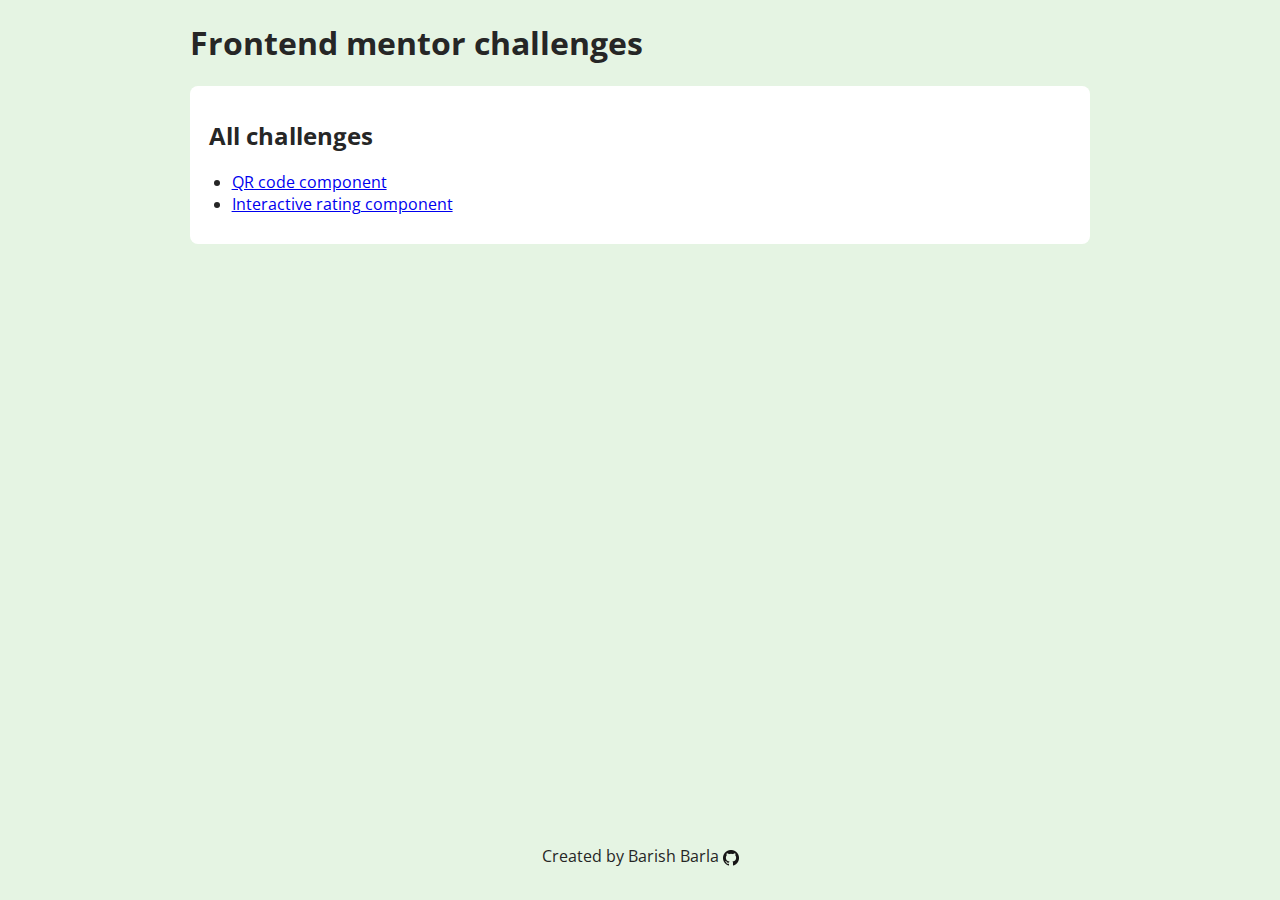
<file: index.html>
<!DOCTYPE html>
<html lang="en">
<head>
  <meta charset="UTF-8">
  <meta http-equiv="X-UA-Compatible" content="IE=edge">
  <meta name="viewport" content="width=device-width, initial-scale=1.0">
  <link rel="stylesheet" href="./static/css/main.css">
  <title>Frontend Mentor Challenges</title>
</head>
<body class="container">
  <h1>Frontend mentor challenges</h1>
  <article class="card">
    <h2>All challenges</h2>
    <ul>
      <li><a href="./qr-code-component/">QR code component</a></li>
      <li><a href="./interactive-rating-component/">Interactive rating component</a></li>
    </ul>
  </article>
  <footer>
    Created by Barish Barla <a href="https://github.com/Valac01" target="_blank" rel="noopener noreferrer"><img src="./static/img/GitHub-Mark-64px.png" alt="github-logo"></a>
  </footer>
</body>
</html>
</file>
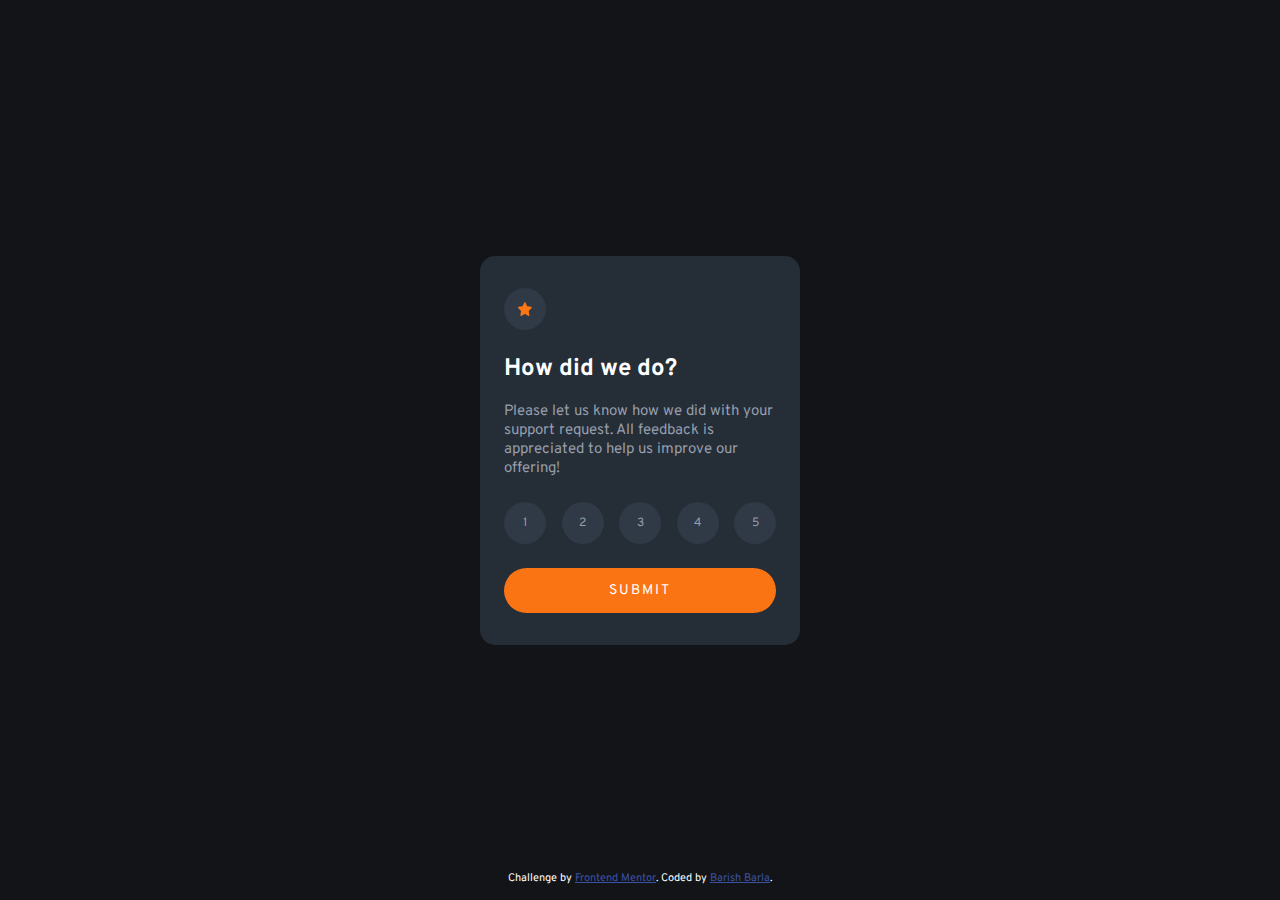
<file: interactive-rating-component/index.html>
<!DOCTYPE html>
<html lang="en">
<head>
  <meta charset="UTF-8">
  <!-- displays site properly based on user's device -->
  <meta name="viewport" content="width=device-width, initial-scale=1.0">

  <link rel="icon" type="image/png" sizes="32x32" href="./images/favicon-32x32.png">
  <link rel="stylesheet" href="./static/styles.css">
  
  <title>Frontend Mentor | Interactive rating component</title>

  <script src="./static/main.js" defer></script>
</head>
<body>
  <main>
    <!-- Rating state start -->
    <div id="rating-card" class="card" data-visible="true">
      <div class="card__image card--icon">
        <img src="./images/icon-star.svg" alt="icon of a star">
      </div>
      <h1 class="card__title">
        How did we do?
      </h1>
      <div class="card__content">
        <p>
          Please let us know how we did with your support request. All feedback is appreciated to help us improve our offering!
        </p>
      </div>
      <div class="card__actions">
        <form id="rating-form">
          <div>
            <input type="radio" name="rating" id="1" value="1">
            <label for="1" class="card--icon">1</label>
            <input type="radio" name="rating" id="2" value="2">
            <label for="2" class="card--icon">2</label>
            <input type="radio" name="rating" id="3" value="3">
            <label for="3" class="card--icon">3</label>
            <input type="radio" name="rating" id="4" value="4">
            <label for="4" class="card--icon">4</label>
            <input type="radio" name="rating" id="5" value="5">
            <label for="5" class="card--icon">5</label>
          </div>
          <button type="submit" class="btn btn--primary">
            Submit
          </button>
        </form>
      </div>
    </div>
    <!-- Rating state end -->

    <!-- Thank you state start -->
    <div id="thankyou-card" class="card card--center" data-visible="false">
      <div class="card__image">
        <img src="./images/illustration-thank-you.svg" alt="illustration indicating a transaction process">
      </div>
      <p class="card__subtitle">
        You selected <span id="rating-placeholder"></span> out of 5
      </p>
      <h1 class="card__title">
        Thank you!
      </h1>
      <div class="card__content">
        <p>
          We appreciate you taking the time to give a rating. If you ever need more support, don't hesitate to get in touch!
        </p>
      </div>
    </div>
    <!-- Thank you state end -->
  </main>

  <footer class="attribution">
    Challenge by <a href="https://www.frontendmentor.io?ref=challenge" target="_blank" rel="noopener noreferrer">Frontend Mentor</a>. 
    Coded by <a href="https://www.frontendmentor.io/profile/Valac01" target="_blank" rel="noopener noreferrer">Barish Barla</a>.
  </footer>
</body>
</html>
</file>
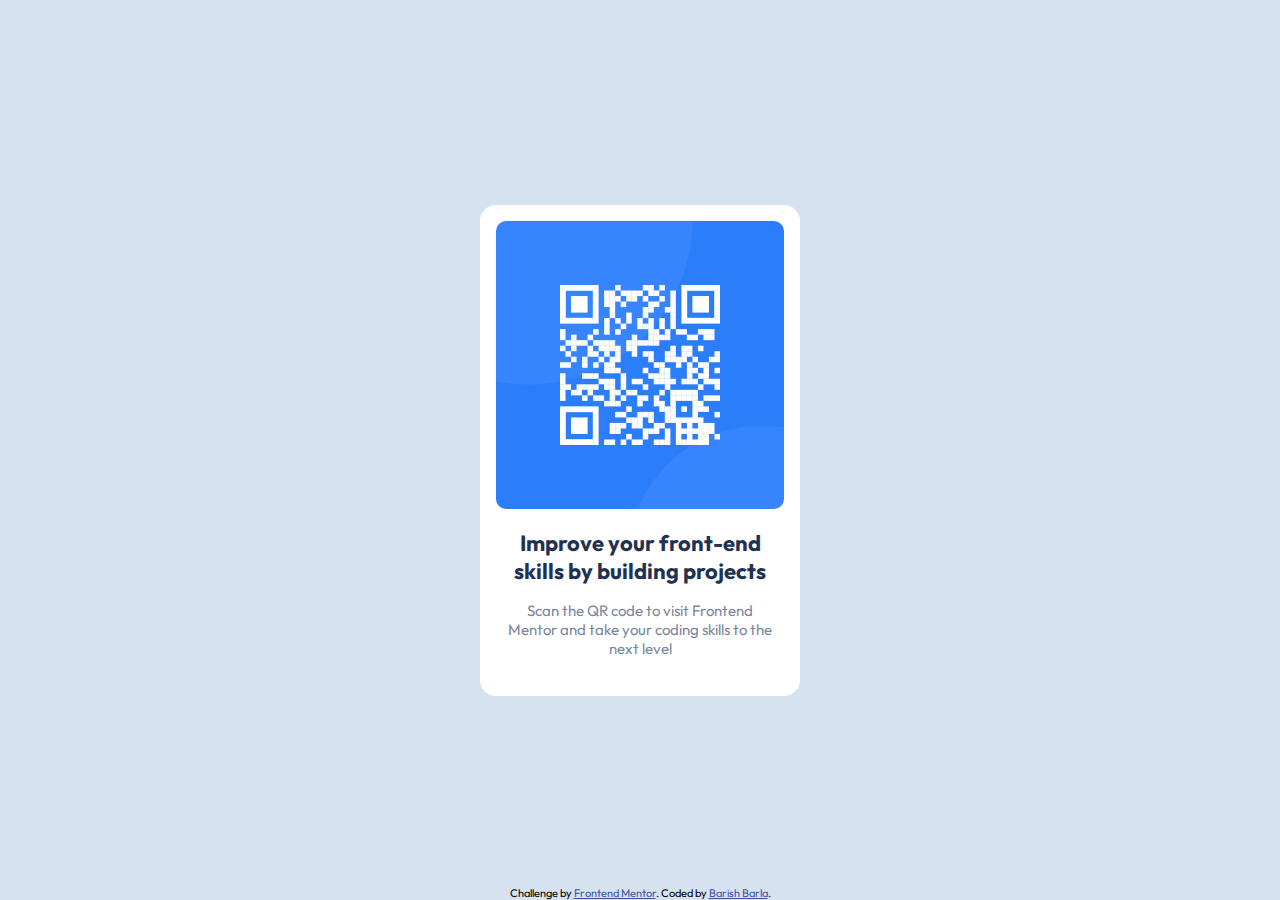
<file: qr-code-component/index.html>
<!DOCTYPE html>
<html lang="en">
<head>
  <meta charset="UTF-8">
  <!-- displays site properly based on user's device -->
  <meta name="viewport" content="width=device-width, initial-scale=1.0">

  <link rel="icon" type="image/png" sizes="32x32" href="./images/favicon-32x32.png">
  <link rel="stylesheet" href="./static/styles.css">
  
  <title>Frontend Mentor | QR code component</title>

</head>
<body>
  <main class="card">
    <img src="./images/image-qr-code.png" class="card__image" alt="qr code for the website frontend mentor">
    <h1 class="card__title">
      Improve your front-end skills by building projects
    </h1>
    <p class="card__content">
      Scan the QR code to visit Frontend Mentor and take your coding skills to the next level
    </p>
  </main>
  <footer class="attribution">
    Challenge by <a href="https://www.frontendmentor.io?ref=challenge" target="_blank" rel="noopener noreferrer">Frontend Mentor</a>. 
    Coded by <a href="https://www.frontendmentor.io/profile/Valac01" target="_blank" rel="noopener noreferrer">Barish Barla</a>.
  </footer>
</body>
</html>
</file>
<file: static/css/main.css>
@import url('https://fonts.googleapis.com/css2?family=Open+Sans:ital,wght@0,400;0,700;1,400;1,700&display=swap');

:root {
  --bg-color: #e5f4e3;
  --font-color: #262626;
}

html {
  box-sizing: border-box;
}

body {
  font-family: 'Open Sans', sans-serif;
  background-color: var(--bg-color);
  color: var(--font-color);
}

.container {
  min-height: 94vh;
  max-width: 900px;
  margin: 0 auto;
  padding: 0px 1rem;
  position: relative;
}

.card {
  background-color: #ffffff;
  padding: 0.8rem 1.2rem;
  border-radius: 8px;
}

ul {
  padding-left: 1.4rem;
}

footer {
  position: absolute;
  text-align: center;
  bottom: 0px;
  left: 0;
  right: 0;
}

footer img {
  height: 1rem;
  vertical-align: middle;
}
</file>
<file: interactive-rating-component/static/styles.css>
@import url('https://fonts.googleapis.com/css2?family=Overpass:wght@400;700&display=swap');

:root {
  --primary-orange: hsl(25, 97%, 53%);
  --white: hsl(0, 0%, 100%);
  --light-grey: hsl(217, 12%, 63%);
  --medium-grey: hsl(216, 12%, 54%);
  --blue: hsl(215, 19%, 23%);
  --dark-blue: hsl(213, 19%, 18%);
  --darker-blue: hsl(216, 12%, 8%);
}

/* CSS reset */

html {
  box-sizing: border-box;
  font-size: 15px;
}

*, *:before, *:after {
  box-sizing: inherit;
}

body, h1, h2, h3, h4, h5, h6, p, ol, ul, button {
  margin: 0;
  padding: 0;
  font-family: 'Overpass', sans-serif;
}

/* CSS reset end */

body {
  background-color: var(--darker-blue);
  color: var(--white);
  min-height: 100vh;
  position: relative;
  display: flex;
  justify-content: center;
  align-items: center;
}

.card {
  background-color: var(--dark-blue);
  max-width: 320px;
  padding: 32px 24px;
  border-radius: 15px;
}

.card[data-visible="false"] {
  display: none;
}

.card--center {
  text-align: center;
}

.card__image {
  display: flex;
  justify-content: center;
}

.card--icon {
  width: 42px;
  height: 42px;
  border-radius: 100px;
  background-color: var(--blue);
  display: flex;
  justify-content: center;
  align-items: center;
  font-size: 12px;
}

.card--icon img {
  height: 14px;
  width: 14px;
}

.card__title {
  margin-top: 1em;
  font-size: 24px;
  color: var(--white);
  font-weight: 700;
}

.card__subtitle {
  display: inline-block;
  background-color: var(--blue);
  color: var(--primary-orange);
  margin-top: 24px;
  padding: 8px 14px;
  border-radius: 999px;
}

.card__content {
  margin-top: 18px;
  color: var(--light-grey);
}

.card__actions {
  margin-top: 24px;
}

form div {
  display: flex;
  justify-content: space-between;
  margin-bottom: 24px;
}

input[type="radio"] {
  appearance: none;
	display: none;
}

label {
  cursor: pointer;
  color: var(--light-grey);
  vertical-align: middle;
  transition: background-color 80ms ease-in-out;
}

label:hover {
  background-color: var(--primary-orange);
  color: var(--white);
}

input:checked + label {
  background-color: var(--medium-grey);
  color: var(--white);
}

input:checked + label:hover {
  background-color: var(--primary-orange);
  color: var(--white);
}

.btn {
  width: 100%;
  border: none;
  border-radius: 999px;
  text-transform: uppercase;
  font-size: 14px;
  letter-spacing: 2px;
  padding: 14px 28px;
  cursor: pointer;
}

.btn--primary {
  background-color: var(--primary-orange);
  color: var(--white);
}

.btn--primary:hover {
  background-color: var(--white);
  color: var(--primary-orange);
}

.attribution { 
  position: absolute;
  bottom: 0;
  left: 0;
  right: 0;
  font-size: 11px; 
  text-align: center;
  padding-bottom: 1rem; 
}

.attribution a { 
  color: hsl(228, 45%, 44%); 
}
</file>
<file: qr-code-component/static/styles.css>
@import url('https://fonts.googleapis.com/css2?family=Outfit:wght@400;700&display=swap');

:root {
  --white: hsl(0, 0%, 100%);
  --light-grey: hsl(212, 45%, 89%);
  --greyish-blue: hsl(220, 15%, 55%);
  --dark-blue: hsl(218, 44%, 22%);
}

/* CSS reset */

html {
  box-sizing: border-box;
}

*, *:before, *:after {
  box-sizing: inherit;
}

body, h1, h2, h3, h4, h5, h6, p, ol, ul {
  margin: 0;
  padding: 0;
}

body {
  font-family: 'Outfit', sans-serif;
  background-color: var(--light-grey);
  min-height: 100vh;
  position: relative;
  display: flex;
  flex-direction: column;
  justify-content: center;
  align-items: center;
}

.card {
  max-width: 320px;
  background-color: var(--white);
  padding: 16px;
  border-radius: 16px;
}

.card__image {
  width: 100%;
  height: auto;
  border-radius: 10px;
}

.card__title {
  margin-top: 16px;
  text-align: center;
  color: var(--dark-blue);
  font-size: 22px;
}

.card__content {
  margin: 16px 0 22px 0;
  text-align: center;
  color: var(--greyish-blue);
  font-size: 15px;
  padding: 0px 12px;
}

.attribution { 
  position: absolute;
  bottom: 0;
  font-size: 11px; 
  text-align: center; 
}

.attribution a { 
  color: hsl(228, 45%, 44%); 
}
</file>
